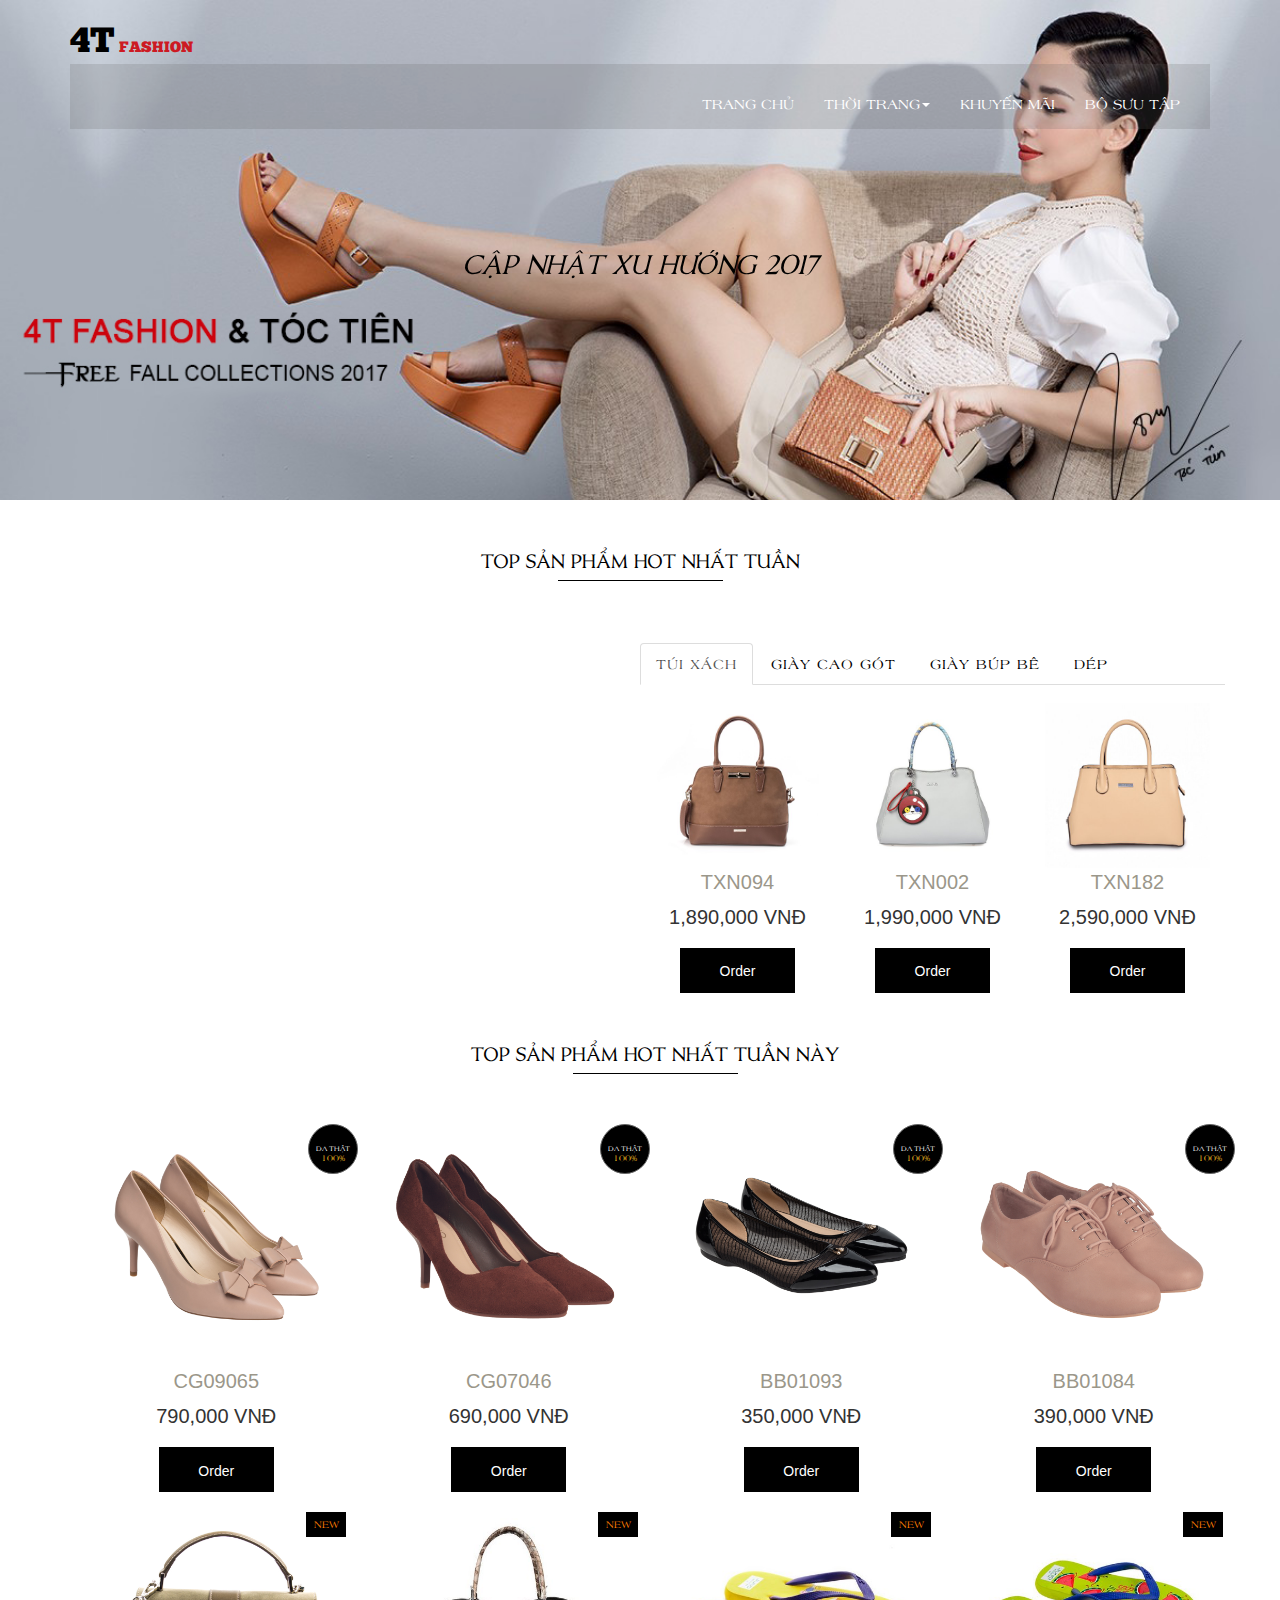
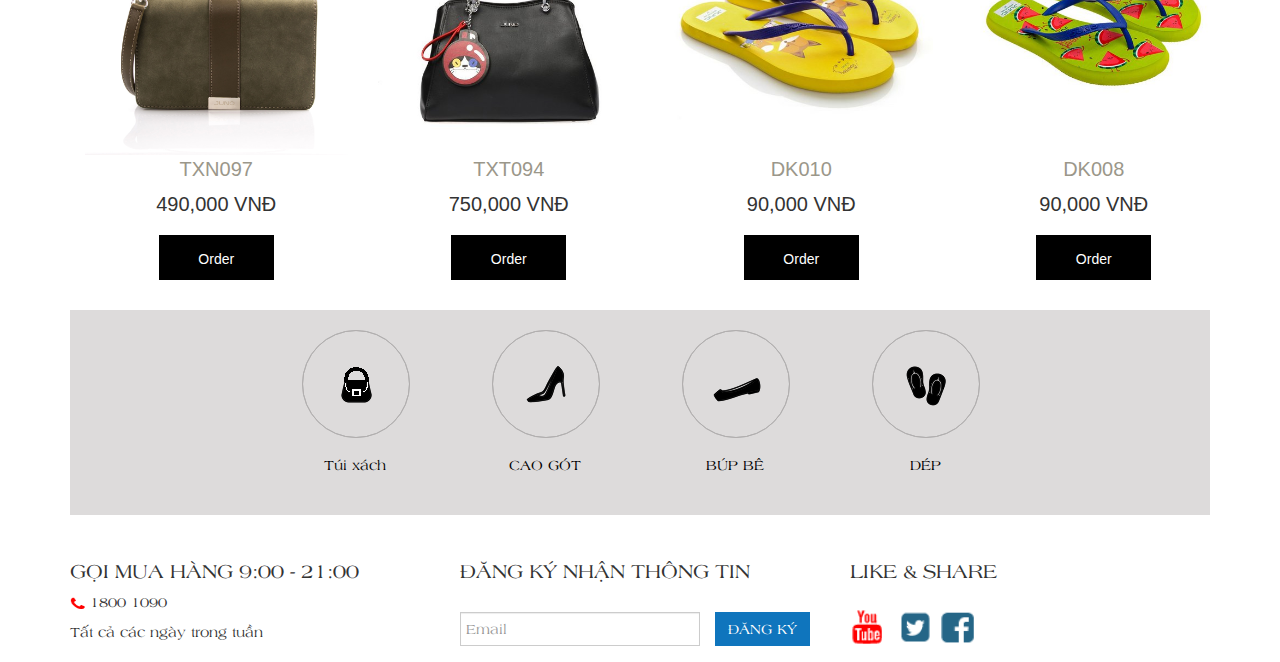
<file: index.html>
<!DOCTYPE html PUBLIC "-//W3C//DTD XHTML 1.0 Transitional//EN" "http://www.w3.org/TR/xhtml1/DTD/xhtml1-transitional.dtd">
<html xmlns="http://www.w3.org/1999/xhtml">
<head>
<meta http-equiv="Content-Type" content="text/html; charset=utf-8" />
<meta name="viewport" content="width=device-width, initial-scale=1"/>
<link rel="stylesheet" type="text/css" href="css/bootstrap.min.css"/>
<link rel="stylesheet" type="text/css" href="css/index_style.css"/>
  <link rel="stylesheet" href="css/demo.css">

<title>4T FASHION</title>
</head>
<body>
<div class="container-fluid bg_banner">
	<div class="container">
        <div class="row">
                    <div class="col-lg-12 col-md-12 col-sm-12 col-xs-12">
                        <h2><span>4T</span> FASHION</h2>
                    </div>
                    <!--<div class="col-lg-10 col-md-10 col-sm-6 col-xs-6">
                        <div class=" form-inline">
                        	<input type="text" placeholder="Search" class="form-control"/>
                        	<button class="btn btn-danger"><span class="glyphicon glyphicon-search"></span></button>
                         </div>
                    </div>-->
                    <div class="col-lg-12 col-md-12 col-sm-12 col-xs-12">
                        <div class="bg_nav">
                            <div class="navbar navbar-default ">
                                <div class="navbar-header">
                                    <button class="navbar-toggle collapsed" data-toggle="collapse" data-target="#menu"> 
                                        <span class="icon-bar"></span>
                                        <span class="icon-bar"></span>
                                        <span class="icon-bar"></span>
                                    </button>
                                </div>
                                <div class="collapse navbar-collapse" id="menu">
                                    <ul class="nav navbar-nav">
                                        <li><a href="index.html">TRANG CHỦ</a></li>
                                        <li class="dropdown"><a href="#" class="dropdown-toggle" data-toggle="dropdown">THỜI TRANG<span class="caret"></span></a>
                                            	<ul class="dropdown-menu">
                                        			<li><a href="#">Thời trang sao</a></li>
                                                    <li><a href="#">Làm đẹp</a></li>
													<li><a href="#">Mặc đẹp</a></li>
                                                </ul>
                                        </li>
                                        <li><a href="#">KHUYẾN MÃI</a></li>
                                        <li><a href="#">BỘ SƯU TẬP</a></li>
    
                                    </ul>
                                </div>
                           </div>
                       </div>
                     </div>
                   <div class="col-xs-12">
                        <div id="slider" class="carousel slide" data-ride="carousel">
                      <!-- Indicators -->
                            <ol class="carousel-indicators">
                                <!--<li data-target="#slider" data-slide-to="0" class="active"></li>
                                <li data-target="#slider" data-slide-to="1"></li>-->
    
                            </ol>             
                      <!-- Wrapper for slides -->
                             <div class="carousel-inner" >
                                <div class="item active">
                                    <h1><a href="#">Cập nhật xu hướng 2017</a></h1>
                                </div>
                                <div class="item">
                                    <h1><a href="#">Thông tin thời trang hot nhất tuần </a> </h1>
                                </div>
                            </div>       
                      <!-- Controls -->
                          <a class="left carousel-control" href="#slider" data-slide="prev">
                           <!-- <span class="glyphicon glyphicon-chevron-left" aria-hidden="true"></span>
                            <span class="sr-only">Previous</span>-->
                          </a>
                          <a class="right carousel-control" href="#slider" data-slide="next">
                            <!--<span class="glyphicon glyphicon-chevron-right" aria-hidden="true"></span>
                            <span class="sr-only">Next</span>-->
                          </a>          		
                  </div>  
              </div>          
        </div>
	</div>
</div>
    <div class="container line margin_top_50">
        <div class="row">
            <div class="col-xs-12">
                <h1>TOP SẢN PHẨM HOT NHẤT TUẦN</h1>
            </div>
            <div class="col-xs-2 col-xs-push-5">
                <h2></h2>
            </div>
        </div>
    </div>
    <div class="container bg_tuan margin_top_50">
        <div class="row">
            <div class="col-lg-6 col-md-6 col-sm-6 col-xs-12">
                <iframe src="https://player.vimeo.com/video/229963502" width= "100%" height="360" frameborder="0" webkitallowfullscreen mozallowfullscreen allowfullscreen></iframe>
            </div>
            <div class="col-lg-6 col-md-6 col-sm-6 col-xs-12 tab-padding">
                <ul class="nav nav-tabs">
                    <li class="active"><a href="#tx" data-toggle="tab">Túi xách</a></li>
                    <li><a href="#cg" data-toggle="tab">Giày cao gót</a></li>
                    <li><a href="#bb" data-toggle="tab">Giày búp bê</a></li>
                    <li><a href="#dep" data-toggle="tab">Dép</a></li>
                </ul>
                <div class="tab-content">
                    <div class="tab-pane active" id="tx">
                        <div class="col-md-4  col-sm-4 col-xs-4 tx1" style="text-align:center;">
                             <div class="sp">
                               <a href="Sanpham.html">
                                <img src="image/TX_1.jpg" class="img-responsive hinh_1"/>
                                <img src="image/TX_1_1.jpg" class="img-responsive hinh_2"/>      
								 </a>     
                             </div>
                            <p>TXN094</p>
                            <h2>1,890,000 VNĐ</h2>
							<button class="btn btn-warning">Order</button>
                        </div>
                        <div class="col-md-4  col-sm-4 col-xs-4 tx2">
                            <div class="sp">
                                <img src="image/TX_2.jpg" class="img-responsive hinh_1"/>
                                <img src="image/TX_2_2.jpg" class="img-responsive hinh_2"/>           
                             </div>
                            <p>TXN002</p>
                            <h2>1,990,000 VNĐ</h2>
                            <button class="btn btn-warning"> Order </button>
                        </div>
                       <div class="col-md-4  col-sm-4 col-xs-4 tx3">
                            <div class="sp">
                                <img src="image/TX_3.jpg" class="img-responsive hinh_1"/>
                                <img src="image/TX_3_3.jpg" class="img-responsive hinh_2"/>           
                             </div>
                            <p>TXN182</p>
                            <h2>2,590,000 VNĐ</h2>
                            <button class="btn btn-warning"> Order </button>
                        </div>
                   </div>
                    
                    <div class="tab-pane " id="cg">
                            <div class="col-md-4 col-sm-4 col-xs-4 cg1">
                                <div class="sp">
                                    <img src="image/CG_1.jpg" class="img-responsive hinh_1"/>
                                    <img src="image/CG_1_1.jpg" class="img-responsive hinh_2"/>           
                                 </div>
                                <p>CGN094</p>
                                <h2>790,000 VNĐ</h2>
                                <button class="btn btn-warning"> Order </button>
                            </div>
                            <div class="col-md-4 col-sm-4 col-xs-4 cg2">
                                <div class="sp">
                                    <img src="image/CG_2.jpg" class="img-responsive hinh_1"/>
                                    <img src="image/CG_2_2.jpg" class="img-responsive hinh_2"/>           
                                 </div>
                                <p>CGN002</p>
                                <h2>990,000 VNĐ</h2>
                                <button class="btn btn-warning"> Order </button>
                            </div>
                           <div class="col-md-4 col-sm-4 col-xs-4 cg3">
                                <div class="sp">
                                    <img src="image/CG_3.jpg" class="img-responsive hinh_1"/>
                                    <img src="image/CG_3_3.jpg" class="img-responsive hinh_2"/>           
                                 </div>
                                <p>CGN182</p>
                                <h2>390,000 VNĐ</h2>
                                <button class="btn btn-warning"> Order </button>
                            </div>
                   </div>
                   
                    <div class="tab-pane " id="bb">
                            <div class="col-md-4  col-sm-4 col-xs-4 bb1">
                                <div class="sp">
                                    <img src="image/BB_1.jpg" class="img-responsive hinh_1"/>
                                    <img src="image/BB_1_1.jpg" class="img-responsive hinh_2"/>           
                                 </div>
                                <p>BBN072</p>
                                <h2>290,000 VNĐ</h2>
                                <button class="btn btn-warning"> Order </button>
                            </div>
                            <div class="col-md-4  col-sm-4 col-xs-4 bb2">
                                <div class="sp">
                                    <img src="image/BB_2.jpg" class="img-responsive hinh_1"/>
                                    <img src="image/BB_2_2.jpg" class="img-responsive hinh_2"/>           
                                 </div>
                                <p>BBN102</p>
                                <h2>490,000 VNĐ</h2>
                                <button class="btn btn-warning"> Order </button>
                            </div>
                           <div class="col-md-4  col-sm-4 col-xs-4 bb3">
                                <div class="sp">
                                    <img src="image/BB_3.jpg" class="img-responsive hinh_1"/>
                                    <img src="image/BB_3_3.jpg" class="img-responsive hinh_2"/>           
                                 </div>
                                <p>BBN082</p>
                                <h2>590,000 VNĐ</h2>
                                <button class="btn btn-warning"> Order </button>
                            </div>
                   </div>
                   
                    <div class="tab-pane " id="dep">
                            <div class="col-md-4  col-sm-4 col-xs-4 d1">
                                <div class="sp">
                                    <img src="image/D_1.jpg" class="img-responsive hinh_1"/>
                                    <img src="image/D_1_1.jpg" class="img-responsive hinh_2"/>           
                                 </div>
                                <p>D091</p>
                                <h2>90,000 VNĐ</h2>
                                <button class="btn btn-warning"> Order </button>
                            </div>
                            <div class="col-md-4  col-sm-4 col-xs-4 d2">
                                <div class="sp">
                                    <img src="image/D_2.jpg" class="img-responsive hinh_1"/>
                                    <img src="image/D_2_2.jpg" class="img-responsive hinh_2"/>           
                                 </div>
                                <p>D009</p>
                                <h2>90,000 VNĐ</h2>
                                <button class="btn btn-warning"> Order </button>
                            </div>
                           <div class="col-md-4  col-sm-4 col-xs-4 d3">
                                <div class="sp">
                                    <img src="image/D_3.jpg" class="img-responsive hinh_1"/>
                                    <img src="image/D_3_3.jpg" class="img-responsive hinh_2"/>           
                                 </div>
                                <p>D182</p>
                                <h2>90,000 VNĐ</h2>
                                <button class="btn btn-warning"> Order </button>
                            </div>
                   </div>
            </div>
            
        </div>
</div>
<div class="container line margin_top_50">
	<div class="row">
    	<div class="col-xs-12">
        	<h1>TOP SẢN PHẨM HOT NHẤT TUẦN NÀY</h1>
        </div>
        <div class="col-xs-2 col-xs-push-5">
        	<h2></h2>
        </div>
    </div>
</div>
<div class="container bg_tuannay margin_top_50">
	<div class="row">
    	<div class="col-md-3 col-sm-6 col-xs-6 " style="text-align:center">
         	<div class="new">
            	<h3>DA THẬT</h3>
                <h4>100%</h4>
            </div>
            <div class="sp">
             <img src="image/NEW_1.jpg" class="img-responsive hinh_1"/>
             <img src="image/NEW_1_1.jpg" class="img-responsive hinh_2"  />
            </div>
             <p>CG09065</p>
             <h2>790,000 VNĐ</h2>
             <button class="btn btn-warning"> Order </button>
        </div>
        <div class="col-md-3 col-sm-6 col-xs-6">
        	<div class="new">
            	<h3>DA THẬT</h3>
                <h4>100%</h4>
            </div>
            <div class="sp">
            	<img src="image/NEW_2.jpg" class="img-responsive hinh_1"/>
				<img src="image/NEW_2_2.jpg" class="img-responsive hinh_2"/>           
			 </div>
             <p>CG07046</p>
             <h2>690,000 VNĐ</h2>
             <button class="btn btn-warning"> Order </button>
        </div>
        <div class="col-md-3 col-sm-6 col-xs-6">
			<div class="new">
            	<h3>DA THẬT</h3>
                <h4>100%</h4>
            </div>
            <div class="sp">
            	<img src="image/NEW_3.jpg" class="img-responsive hinh_1"/>
				<img src="image/NEW_3_3.jpg" class="img-responsive hinh_2"/>           
			 </div>
             <p>BB01093</p>
             <h2>350,000 VNĐ</h2>
             <button class="btn btn-warning"> Order </button>
        </div>
        <div class="col-md-3 col-sm-6 col-xs-6">
       		<div class="new">
            	<h3>DA THẬT</h3>
                <h4>100%</h4>
            </div>
           <div class="sp">
            	<img src="image/NEW_4.jpg" class="img-responsive hinh_1"/>
				<img src="image/NEW_4_4.jpg" class="img-responsive hinh_2"/>           
			 </div>
             <p>BB01084</p>
             <h2>390,000 VNĐ</h2>
             <button class="btn btn-warning"> Order </button>
        </div>
        <div class="col-md-3 col-sm-6 col-xs-6">
        	<div class="new_1">
            	<h3>NEW</h3>
            </div>
            <div class="sp">
            	<img src="image/NEW_5.jpg" class="img-responsive hinh_1"/>
				<img src="image/NEW_5_5.jpg" class="img-responsive hinh_2"/>           
			 </div>
             <p>TXN097</p>
             <h2>490,000 VNĐ</h2>
             <button class="btn btn-warning"> Order </button>
        </div>
          <div class="col-md-3 col-sm-6 col-xs-6">
        	<div class="new_1">
            	<h3>NEW</h3>
            </div>
            <div class="sp">
            	<img src="image/NEW_6.jpg" class="img-responsive hinh_1"/>
				<img src="image/NEW_6_6.jpg" class="img-responsive hinh_2"/>           
			 </div>
             <p>TXT094</p>
             <h2>750,000 VNĐ</h2>
             <button class="btn btn-warning"> Order </button>
        </div>
          <div class="col-md-3 col-sm-6 col-xs-6">
        	<div class="new_1">
            	<h3>NEW</h3>
            </div>
            <div class="sp">
            	<img src="image/NEW_7.jpg" class="img-responsive hinh_1"/>
				<img src="image/NEW_7_7.jpg" class="img-responsive hinh_2"/>           
			 </div>
             <p>DK010</p>
             <h2>90,000 VNĐ</h2>
             <button class="btn btn-warning"> Order </button>
        </div>
          <div class="col-md-3 col-sm-6 col-xs-6">
        	<div class="new_1">
            	<h3>NEW</h3>
            </div>
            <div class="sp">
            	<img src="image/NEW_8.jpg" class="img-responsive hinh_1"/>
				<img src="image/NEW_8_8.jpg" class="img-responsive hinh_2"/>           
			</div>
             <p>DK008</p>
             <h2>90,000 VNĐ</h2>
             <button class="btn btn-warning"> Order </button>
        </div>
    </div>
</div>
<div class="container-fluid bg_item margin_top_50">
	<div class="row">
  		<div class="col-md-2 col-sm-3 col-xs-6 col-lg-offset-2 col-md-offset-2 col-sm-offset-0 col-xs-offset-0 tt " >
   			<div class="section__content clearfix">
            	<div class="card effect__hover">
					<div class="card__front">
				 		<span class="card__text">
							<div class="aaa" style="text-align: center" >        	 
								<img src="image/icon_1.png" />	
							</div> 
				 		</span>
					</div>
					<div class="card__back">
						<span class="card__text">
							<div class="aaa" >        	 
								<img src="image/icon_1.png" />	
							</div> 
						</span>
					</div>
				</div>
			</div>
            <a href="#"><p>Túi xách</p></a>
		</div>
        <div class="col-lg-2 col-md-2 col-sm-3 col-xs-6 tt" >
        <!--	<div class="aaa" >        	 
                    <img src="image/icon_2.png" />	
                    <p>CAO GÓT</p>                          
            </div> -->
            <div class="section__content clearfix">
            	<div class="card effect__hover">
					<div class="card__front">
				 		<span class="card__text">
							<div class="aaa" style="text-align: center" >        	 
								<img src="image/icon_2.png"  />	
							</div> 
				 		</span>
					</div>
					<div class="card__back">
						<span class="card__text">
							<div class="aaa" >        	 
								<img src="image/icon_2.png"  />	
							</div> 
						</span>
					</div>
				</div>
			</div>
            <a href="#"><p>CAO GÓT</p></a>
        </div>   
         <div class="col-lg-2 col-md-2 col-sm-3 col-xs-6 tt" >
        	<div class="section__content clearfix">
            	<div class="card effect__hover">
					<div class="card__front">
				 		<span class="card__text">
							<div class="aaa" style="text-align: center" >        	 
								<img src="image/icon_3.png" />	
							</div> 
				 		</span>
					</div>
					<div class="card__back">
						<span class="card__text">
							<div class="aaa" >        	 
								<img src="image/icon_3.png" />	
							</div> 
						</span>
					</div>
				</div>
			</div>
            <a href="#"><p>BÚP BÊ</p></a>
        </div>    
         <div class="col-lg-2 col-md-2 col-sm-3 col-xs-6 tt" >
        	<div class="section__content clearfix">
            	<div class="card effect__hover">
					<div class="card__front">
				 		<span class="card__text">
							<div class="aaa" style="text-align: center" >        	 
								<img src="image/icon_4.png" />	
							</div> 
				 		</span>
					</div>
					<div class="card__back">
						<span class="card__text">
							<div class="aaa" >        	 
								<img src="image/icon_4.png" />	
							</div> 
						</span>
					</div>
				</div>
			</div>
            <a href="#"><p>DÉP</p></a>
        </div>  
	</div>     
    </div>
</div>
<div class="container-fluid footer margin_top_50">
	<div class="container">
		<div class="row">
			<div class="col-lg-4 col-md-4 col-sm-12 col-xs-12 footer_1">
				<h2>GỌI MUA HÀNG 9:00 - 21:00 </h2>
				<img src="image/image_1.png" /><span>1800 1090</span>
				<p>Tất cả các ngày trong tuần</p>
			</div>
			<div class="col-lg-4 col-md-4 col-sm-12 col-xs-12 footer_1">
				<h2>ĐĂNG KÝ NHẬN THÔNG TIN</h2>
				<div class=" form-inline">
					<div class=" col-xs-8 dk">
						<input type="text" placeholder="Email" class="form-control"/>
					</div>
					<div class="col-xs-4">
						<button class="btn btn-warning">ĐĂNG KÝ<!--<span class="glyphicon glyphicon-search"></span>--></button>
					 </div>
				</div>
			</div>
			<div class="col-lg-4 col-md-4 col-sm-12 col-xs-12 footer_2">
				<h2>LIKE & SHARE </h2>
				<a href="#"><img src="image/image_2.png"  /></a>
				<a href="#"><img src="image/image_3.png"  /></a>
				<a href="#"><img src="image/image_4.png"  /></a>
			</div>
		</div>    
	</div>
</div>

<script type="text/javascript" src="js/jquery-3.2.1.min.js"></script>
<script type="text/javascript" src="js/bootstrap.min.js"></script>
</body>
</html>
</file>
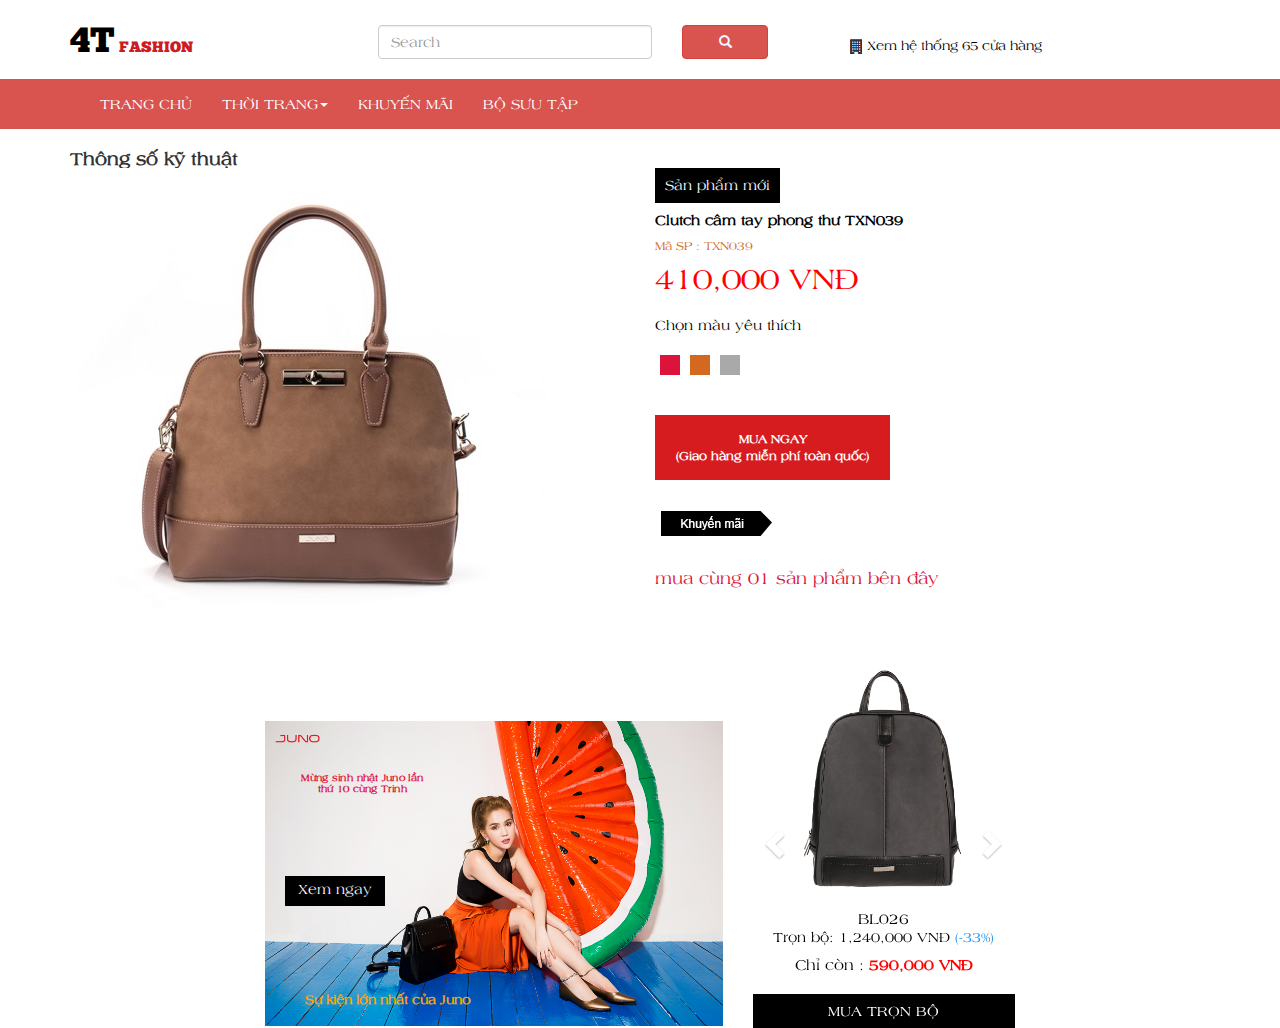
<file: Sanpham.html>
<!doctype html>
<html>
<head>
<meta charset="utf-8">
<title>Sản phẩm</title>
<meta name="viewport" content="width=device-width, initial-scale=1"/>
<link rel="stylesheet" type="text/css" href="css/bootstrap.min.css"/>
<link rel="stylesheet" type="text/css" href="css/sanpham_style.css"/>
</head>
<body>
<div class="container-fluid  header">
	<div class="container">
			<div class="row">
				<div class="col-lg-3 col-md-3 col-sm-6 col-xs-12" >
					<h2><span>4T</span> FASHION</h2>
				</div>
				<div class="col-lg-5 col-md-5 col-sm-6 col-xs-12 input_type" >
					 <div class=" form-inline">
                       		<div class="col-lg-8 col-md-8 col-xs-8 input_type  " >
                        		<input type="text" placeholder="Search" class="form-control"/>
						 	</div>
                       		<div class="col-lg-4 col-md-4 col-xs-4" >	
                        		<button class="btn btn-danger"><span class="glyphicon glyphicon-search"></span></button>
						 	</div>	
                     </div>
				</div>
				<div class="col-lg-4 col-md-4 col-sm-6 col-xs-12 nd_header  ">
					 <img src="image/icon_header.png"/>
					 <span>Xem hệ thống 65 cửa hàng</span>
				</div>
			</div>
	</div>
</div>
<div class="container-fluid bg_nav" style="margin-top:15px">
	<div class="container">
		<div class="row">
			<div class="col-xs-12">
				<div class="navbar navbar-inverse  ">
					<div class="navbar-header">
						<div class="navbar-header">
							<button class="navbar-toggle collapsed" data-toggle="collapse" data-target="#menu"> 
								<span class="icon-bar"></span>
								<span class="icon-bar"></span>
								<span class="icon-bar"></span>
							</button>
						</div>
						<div class="collapse navbar-collapse " id="menu">
							<ul class="nav navbar-nav">
								<li><a href="index.html">TRANG CHỦ</a></li>
								<li class="dropdown"><a href="#" class="dropdown-toggle" data-toggle="dropdown">THỜI TRANG<span class="caret"></span></a>
									<ul class="dropdown-menu">
										<li><a href="#">Thời trang sao</a></li>
										<li><a href="#">Làm đẹp</a></li>
										<li><a href="#">Mặc đẹp</a></li>
									</ul>
								</li>
								<li><a href="#">KHUYẾN MÃI</a></li>
								<li><a href="#">BỘ SƯU TẬP</a></li>    
							</ul>
						</div>
					</div>
				</div>
			</div>
		</div>
	</div>
</div>
<div class="container">
	<div class=" row">
		<div class="col-lg-6 col-md-6 col-sm-6 col-xs-12 ">
			<h3 style="font-size: 18px;font-weight: bold">Thông số kỹ thuật</h3>
		</div>
	</div>
</div>
<div class="container">
	<div class="row">
		<div class="col-lg-6 col-md-6 col-sm-6 col-xs-6 hinh_1 " >
			<img src="image/TX_1.jpg" class="img-responsive">
		</div>
		<div class="col-lg-6 col-md-6 col-sm-6 col-xs-6 pane_2" >
			<div class="sp_moi" >
				<h3>Sản phẩm mới</h3>
			</div>
			<h4>Clutch câm tay phong thư TXN039</h4>
			<h5>Mã SP : TXN039</h5>
			<h2>410,000 VNĐ</h2>
			<p>Chọn màu yêu thích</p>
			<a href="#">
				<div class="mau_1"></div>
			</a>
			<a href="#">
				<div class="mau_2"></div>
			</a>
			<a href="#">
				<div class="mau_3"></div>
			</a> <br>
			<div class="mua_ngay" style="margin-top:50px">
            	 <p>
                	<a href="#">MUA NGAY <br>
                   (Giao hàng miễn phí toàn quốc)</a>
                </p>
            </div>
			<h1>
				<img src="image/icon_km.png" class="img-responsive"> 
				<p>mua cùng 01 sản phẩm bên đây</p>	
			</h1>                 
		</div>
	</div>
</div>
<div class="container-fluid action">
	<div class="container nd_content">
		<div class="row">
			<div class="col-lg-5 col-md-5 col-sm-6 col-xs-6 col-md-offset-2 tt">
				<div class="action_fly">
					<img src="image/action.jpg" class="img-responsive">
					<h2> Mừng sinh nhật Juno lần <br>thứ 10 cùng Trinh </h2>
					<h3>Sự kiện lớn nhất của Juno</h3>
					<div class="km">
						<p>Xem ngay</p>
					</div>
				</div>
			</div>
			<div class="col-lg-3 col-md-3 col-sm-6 col-xs-6 ">
		        <div id="carousel-example-generic" class="carousel slide" data-ride="carousel">
					<!--<ol class="carousel-indicators">
						<li data-target="#carousel-example-generic" data-slide-to="0" class="active"></li>
						<li data-target="#carousel-example-generic" data-slide-to="1"></li>
						<li data-target="#carousel-example-generic" data-slide-to="2"></li>
  					</ol>-->

					<!-- Wrapper for slides -->
					<div class="carousel-inner" role="listbox">
						<div class="item active">
							<img src="image/km_1.jpg" class="img-responsive">
							<h2>BL026</h2>
							<p>Trọn bộ: 1,240,000 VNĐ <span>(-33%)</span></p>
							<h3>Chỉ còn : <span>590,000 VNĐ</span></h3>
							<button class="btn btn-warning" style="margin-top:20px"> <a href="#">MUA TRỌN BỘ</a></button>
						</div>
						<div class="item">
							<img src="image/km_2.jpg" class="img-responsive"> 
							<h2>BL033</h2>
							<p>Trọn bộ: 1,180,000 VNĐ <span>(-33%)</span></p>
							<h3>Chỉ còn : <span>800,000 VNĐ</span></h3>
							<button class="btn btn-warning" style="margin-top:20px">  <a href="#">MUA TRỌN BỘ</a></button>
						</div>
						<!-- Controls -->
							<a class="left carousel-control" href="#carousel-example-generic" role="button" data-slide="prev">
								<span class="glyphicon glyphicon-chevron-left" aria-hidden="true"></span>
								<span class="sr-only">Previous</span>
							</a>
							<a class="right carousel-control" href="#carousel-example-generic" role="button" data-slide="next">
								<span class="glyphicon glyphicon-chevron-right" aria-hidden="true"></span>
								<span class="sr-only">Next</span>
							</a>
					</div>
		       </div>
		     </div>
	    </div>
     </div>
</div>
<script type="text/javascript" src="js/jquery-3.2.1.min.js"></script>
<script type="text/javascript" src="js/bootstrap.min.js"></script>
</body>
</html>
</file>
<file: css/index_style.css>
@charset "utf-8";
/* CSS Document */
h2
{
	padding:0;
	margin:0;
}
@font-face
{
	font-family:chunkfive;
	src:url(../fonts/Chunkfive.otf);
}
@font-face
{
	font-family:cooper;
	src:url(../fonts/UTM%20Essendine%20CapsBold.ttf);
}
@font-face
{
	font-family:america;
	src:url(../fonts/UTM%20Americana.ttf);
}
body
{
	font-family:america;
}
.margin_top_50
{
	margin-top:30px;
}

.bg_banner
{
	background-image:url(../image/banner_1.jpg);
	/*background-attachment:fixed;*/
	min-height:500px;
	background-size:cover ;
}
.bg_banner h2
{
	font-family:chunkfive;
	font-size:15px;
	color:#cd1a23;
	margin-top:25px;
}
.bg_banner h2 span
{
	font-family:chunkfive;
	font-size:35px;
	color:#000;
}
.navbar-nav
{
	margin-top:15px;
}
.navbar-default
{
	background-color:transparent;
	border:transparent;
}
.navbar-collapse
{
	border-top:0;
}
.navbar-toggle
{
	border:transparent;
	text-align:center;
}
.carousel slide
{
	text-align:center;
	margin-top:550px;
	position:absolute;
	top:450px;
	
}
.item h1
{
	font-family:cooper;
	font-weight:bold;
	text-transform:uppercase;
	font-size:25px;
	text-align:center;
	font-style:italic;
	margin-top:100px;
	
}
.item  h1 a
{
	color:#000;
	text-decoration:none;
}
.item h1 a:hover
{
	color:#F00 !important;
}
.navbar-default ul 
{
	float:right;
}
.carousel-control
{
	background:none !important;
}

.navbar-default ul li a
{
	color:#FFF !important;
	font-weight:550;
	font-family:america;
}
.navbar-default ul li a:hover
{
	color:#cd2c34 !important;
	font-weight:bold;
	text-decoration:blink;
	/*border-bottom:1px solid #000;*/
}
.form-control
{
	background:transparent;
}
.form-inline button
{
	margin-right:50px;
}

.line h1
{
	font-size:18px;
	color:#000;
	font-family:cooper;
	text-align:center;
}
.line h2
{
	border-bottom:1px solid #000;
}
.tab-padding
{
	padding-left: 0 !important;
	padding-right: 0 !important;
	margin-top: 17px;
}
.tab-pane p,.bg_tuannay p
{
	font-family:Arial, Helvetica, sans-serif;
	color:#9b978a;
	font-size:20px;
}
.tab-pane h2,.bg_tuannay h2
{
	font-family:Arial, Helvetica, sans-serif;
	font-size:20px;
}

.tab-pane
{
	margin-top:18px;
	text-align:center;
}
.tab-pane button,.bg_tuannay button
{
	width:115px;
	height:45px;
	background-color:black;
	color:#FFF;
	font-family:Arial, Helvetica, sans-serif;
	line-height:20px;
	margin-top:20px;
	border-radius:0;
	border-color: transparent;
	/*transform:translateX(20px);*/
}

.nav-tabs li a
{
	letter-spacing:1px;
	text-transform:uppercase;
}
.nav-tabs li a:hover
{
	color:#FFF;
	background-color:#d9534f;
}
.nav-tabs li 
{
	max-width:100%;
}


.tab-pane button:hover,.bg_tuannay button:hover
{
	background-color:#e31324;
	color:#FFF;
	font-weight:bold;
	font-family:america;
	border-color: transparent;
	transition: all 0.5s ease-out;
}
.nav-tabs li a
{
	color:#000;
}
.nav-tabs li a:active
{
	background-color:#000;
}
.bg_tuannay 
{
	background:transparent !important;
}

.new
{
	width:50px;
	height:50px;
	border-radius:50%;
	background-color:#000;
	border:1px solid #666;
	margin-right:5px;
	text-align:right;
	position:absolute;
	top:20px;
	right:10px!important;
	animation:new 5s linear infinite;
}
@keyframes new
{
	0%
	{
		opacity:1;
	}
	10%
	{
		transform:rotate(180deg) scale(0.5);

	}
	20%,100%
	{
		transform:rotate(360deg) scale(1.2);
	}
}
.new h3
{
	font-size:7px;
	color:#FFF;
	text-align:center;
}
.new h4
{
	font-size:9px;
	color:#e9b721;
	text-align:center;
	position:absolute;
	bottom:0;
	left:12px;
}
.bg_tuannay
{

	text-align:center;
}
.bg_tuannay button
{
	line-height:35px;	
}
/*.bg_tuannay a:hover  ---------------------------------------I CAN'T DO IT
{
	background-image:url(../image/BB_2.jpg);
}*/
.new_1 h3
{
	color:#ff7e00;
	font-size:10px;
	line-height:25px;
	position:absolute;
	top:-21px;
	left:7px;
}
.new_1 
{
	width:40px;
	height:25px;
	border:1px solid #000;
	background-color:#000;
	position:absolute;
	top:20px;
	right:17px;
	animation:new_1 5s linear infinite,txt 2s linear infinite;
}
@keyframes new_1
{
	0%
	{
		opacity:0;
	}
	20%,100%
	{
		opacity:1;
	}
}
@keyframes txt
{
	0%
	{
		transform:scale(0.7);
	}
	50%
	{
		transform:scale(1.1);
	}
	100%
	{
		transform:scale(0.7);
	}
	
}
.bg_item
{
	height:auto;
	background-color:#dddbdb;
	text-align:center;
	line-height:100px;
}
.bg_item img
{
	/*border:1px solid #000;
	border-radius:50%;
	padding:30px;
	position:absolute;
	top:70px;*/
}
.tt
{
	position: relative;
}
section__content clearfix .aaa
{
	margin-top:30px;
	margin-bottom:30px;
	padding-left: 40px;
}
.tt img
{
	border-radius:50%;
	border:1px solid #B1AFAF;	
	padding: 70%;
}
.card__back,.card__front
{
	margin-top: 20px;
	margin-left: 30px;
}
/*.ttt .aaa img:hover
{

	border:1px solid #333;	
}*/
 .tt p
{
	margin-top: 65px!important;
	margin-bottom: 0;
}
.tt a
{
	text-decoration: none;
	color: black;
}
.tt a:hover
{
	color: crimson;
}
/*.bg_item p
{
	margin-top:165px;
	margin-right:-115px;
}
.bg_item a
{
	text-decoration:none;
	color:#000;
}
*/
.bg_nav
{
	height:auto;
	background-color:rgba(102,102,102,0.2);
}
.old_fashion ul
{
	padding:0;
	margin:0;
}
.old_fashion ul li
{
	list-style:none;
}
.old_fashion ul li a
{
	text-decoration:none;
}
.old_fashion ul li a:hover
{
	text-decoration:none !important;
}
.dropdown ul li a
{
	background:transparent !important;
	color:#000 !important;
}

.dropdown-toggle
{
	background-color:transparent !important;
}
.dropdown-menu
{
	background-color:transparent !important;
}
.sp
{
	position:relative;
}
.sp:hover .hinh_2
{
	opacity:1;
	transition:all 0.6s ease-in-out ;
}

.hinh_2
{
	position:absolute;
	top:0;
	left:5px;
	opacity:0;
	z-index:1;
}
.new,.new_1
{
	z-index:2;
}


@media screen and (max-width:992px)
{
	.form-inline .form-control
	{
		width:100% !important;
	}
	.tab-pane
	{
		float:left;
	}
	.bg_tuannay h2
	{
		font-size:12px !important;
		color:#903;
		font-weight:bold;
	}
	.tx1 h2,.tx2 h2,.tx3 h2,.cg1 h2,.cg2 h2,.cg3 h2,.bb1 h2,.bb2 h2,.bb3 h2,.d1 h2,.d2 h2,.d3 h2
	{
		font-size:13px !important;
		color:#903;
		font-weight:bold;
	}
	.sp
	{
		margin-top:30px;
	}
	.tab-pane button
	{
		width:100%  ;
	}
	
/*	.new
	{
		right: 5px!important;
		top: 60px !important;
	}*/
}
@media screen and (max-width:767px)
{
	.card__back,.card__front
	{
		margin-left: 120px;
	}
	.tt p
	{
		margin-top: 0 !important;
	}
	.tab-pane button
	{
		/*transform:translateX(175px);*/
		padding: 0 15px;
	}
	.tab-pane img
	{
		margin:0 auto;
		max-width:100%;
	}
	.tab-pane
	{
		margin-top:10px;
	}
	.nav-tabs
	{
		margin-top:15px;
	}
	/*.new
	{
		right: 100px !important;
		top: 60px !important;
	}*/
	.aaa img
	{
		padding:20px;	
	}
	.bg_tuannay h2
	{
		font-size:12px !important;
		color:#903;
		font-weight:bold;
	}
	.tab-pane button
	{
		width:100%  ;
	}
	.form-inline .form-control
	{
		width:100% !important;
	}
	 p
	{
		margin: 0!important;
		padding: 0!important;
	}
}
@media screen and (max-width:740px)
{
	.card__back,.card__front
	{
		margin-left: 110px;
	}
	
}
@media screen and (max-width:700px)
{
	.card__back,.card__front
	{
		margin-left: 100px;
	}
	.tt p
	{
		margin-top: 25px !important;
	}
}


@media screen and (min-width:690px)
{
	.nav-tabs
	{
		margin-top:15px;
	}
	.new
	{
		position: relative;
		position: absolute;
		right: 0 !important;
	}
	
}

@media screen and (max-width:650px)
{
	.card__back,.card__front
	{
		margin-left: 90px;
	}
	.tt p
	{
		margin-top: 25px !important;
	}
}

@media screen and (max-width:610px)
{
	
	.card__back,.card__front
	{
		margin-left: 80px;
	}
	.tt p
	{
		margin-top: 25px !important;
	}
}
@media screen and (max-width:570px)
{
	
	.card__back,.card__front
	{
		margin-left: 70px;
	}
	.tt p
	{
		margin-top: 35px !important;
	}
}
@media screen and (max-width:550px)
{
	
	.card__back,.card__front
	{
		margin-left: 60px;
	}
	.tt p
	{
		margin-top: 35px !important;
	}
}



@media screen and (max-width:500px)
{
	
	.card__back,.card__front
	{
		margin-left: 85px;
	}
	.tt p
	{
		margin-top: 35px !important;
	}
}
@media screen and (max-width:497px)
{
	
	.tt img
	{
		margin-left: -25px;
	}
}

@media screen and (max-width:495px)
{
	
	.tt img
	{
		margin-left: -25px;
	}
}


@media screen and (max-width:480px)
{
	
	.tt img
	{
		margin-left: -55px;
	}
	.tt p
	{
		margin-top: 35px !important;
	}
}

@media screen and (max-width:450px)
{
	
	.tt img
	{
		margin-left: -55px;
	}
	.tt p
	{
		margin-top: 35px !important;
	}
}

@media screen and (max-width:475px)
{
	
	.tt img
	{
		margin-left: -45px;
	}
	.tt p
	{
		margin-top: 45px !important;
	}
}
@media screen and (max-width:400px)
{
	
	.tt img
	{
		margin-left: -55px !important;
	}
	.tt p
	{
		margin-top: 55px !important;
	}
}
@media screen and (max-width:320px)
{
	
	.tt img
	{
		margin-left: -100px !important;
	}
	.tt p
	{
		margin-top: 55px !important;
	}
}
@media screen and (max-width:310px)
{
	
	.tt img
	{
		margin-left: -85px !important;
	}
	.tt p
	{
		margin-top: 55px !important;
	}
}
@media screen and (min-width:560px)
{
	
	.new
	{
		position: relative;
		position: absolute;
		right: 0 !important;
	}
}
@media screen and (min-width:520px)
{
	
	.new
	{
		position: relative;
		position: absolute;
		right: 0 !important;
	}
}
.tt img:hover
{
	background-color: cornflowerblue;
}
@media screen and (max-width:465px)
{
	
	.new
	{
		position: relative;
		position: absolute;
		right: 0 !important;
		top: 20px !important;
	}
}
@media screen and (min-width:455px)
{
	
	.new
	{
		position: relative;
		position: absolute;
		right: 0 !important;
		top: 20px !important;
	}

}
.footer h2
{
	font-size:20px !important;
	padding-top:15px;
}
.footer button,.form-control
{
	border-radius:0;
}
.dk,.dk .form-control
{
	padding-left: 0;
	padding-right: 0;
}
.form-inline button 
{
	margin-right:0;
	margin-top: 10px;
	background-color: #0f75bd;
	border-color: transparent;
}
.form-inline button:hover
{
	background-color: #ff5c00;
	border-color: transparent;
}
.form-inline button:focus
{
	background-color: #ff5c00;
	border-color: transparent;
}
.form-inline
{
	margin-top:20px;

}
.form-control
{
	margin-top: 10px;
	padding: 5px 5px;
}
.footer
{
	height:auto;
}
.footer_1 img
{
	width:20px;
	height:20px;
}
.footer_1,.footer_2
{
	line-height: 40px;
}
.footer_1 p
{
	margin-top: -10px;
}
.footer_2 img
{
	width:40px;
	height:40px;
	margin-top: 25px;
}
#tx button:focus,#cg button:focus,#bb button:focus,#dep button:focus,.bg_tuannay button:focus
{
	background-color: #e31324;
}
.dk .form-control
{
	width: 100%;
	padding: 5px;
}
</file>
<file: css/demo.css>
/* =============================================================================
  DEMO
============================================================================= */
/**
 * Sections
 *
 * Some sections to define card content areas.
 */
.section {
  margin-bottom: 40px;
}


/**
 * The cards
 *
 * Each card plays home to a front and back. I've set them up as squares here
 * by using the padding technique, but you may set them up in any dimensions
 * you like based on your site design.
 */
.card {
  position: relative;
  float: left;
  padding-bottom: 25%;
  width: 25%;
  text-align: center;
}

.card:nth-child(1) {
  margin-left: -3px;
  margin-right: 1px;
}

.card:nth-child(2),
.card:nth-child(3) {
  margin-right: 1px;
}

/* card fronts and backs */
.card__front,
.card__back {
  position: absolute;
  top: 0;
  left: 0;
  width: 100%;
  height: 100%;
}

.card__front,
.card__back {
  -webkit-backface-visibility: hidden;
          backface-visibility: hidden;
  -webkit-transition: -webkit-transform 0.8s;
          transition: transform 0.8s;
}

.card__front {
 /* background-color: #ff5078;*/
}

.card__back {
  /*background-color: #1e1e1e;*/
  -webkit-transform: rotateY(-360deg);
          transform: rotateY(-360deg);
}

/* card text */

/* hover effect */
.card.effect__hover:hover .card__front {
  -webkit-transform: rotateY(-360deg);
          transform: rotateY(-360deg);
}

.card.effect__hover:hover .card__back {
  -webkit-transform: rotateY(0);
          transform: rotateY(0);
}

/* click effect */
.card.effect__click.flipped .card__front {
  -webkit-transform: rotateY(-360deg);
          transform: rotateY(-360deg);
}

.card.effect__click.flipped .card__back {
  -webkit-transform: rotateY(0);
          transform: rotateY(0);
}

/* random effect */
.card.effect__random.flipped .card__front {
  -webkit-transform: rotateY(-360deg);
          transform: rotateY(-360deg);
}

.card.effect__random.flipped .card__back {
  -webkit-transform: rotateY(0);
          transform: rotateY(0);
}
</file>
<file: css/sanpham_style.css>
@charset "utf-8";
/* CSS Document */

h2
{
	padding:0;
	margin:0;
}
@font-face
{
	font-family:chunkfive;
	src:url(../fonts/Chunkfive.otf);
}
@font-face
{
	font-family:cooper;
	src:url(../fonts/UTM%20Essendine%20CapsBold.ttf);
}
@font-face
{
	font-family:america;
	src:url(../fonts/UTM%20Americana.ttf);
}
body,h3
{
	font-family:america;
}
.header span
{
	font-size:13px;
	color:#000;
}
.header h2
{
	font-family:chunkfive;
	font-size:15px;
	color:#cd1a23;
	margin-top:25px;
}
.header h2 span
{
	font-family:chunkfive;
	font-size:35px;
	color:#000;
}

.margin_top_50
{
	margin-top:30px;
}
.bg_nav
{
	background-color:#d9534f;
	height:50px;
}
.form-inline
{
	margin-top:25px;
}

.nd_header
{
	margin-top: 35px;
}
.nd_content
{
	text-align: center;
}
.navbar-inverse
{
	background-color:transparent !important;
	border:0;
}
.navbar-collapse ul li a
{
    color: #FFFFFF !important;
}

.dropdown-menu li a
{
	color:#FFFFFF!important;
}

.dropdown-menu
{
    background-color: #d9534f;
    padding: 0;
    margin: 0;
    border: 0;
}

.dropdown-menu li a:hover
{
    background: #9C595A !important;
}
.dropdown-menu li:hover 
{
    background-color: transparent !important;
}
/*.dropdown a:active
{
    background: #19108C !important;
}*/
.dropdown a:focus
{
    background-color: transparent !important;
}
.navbar-collapse ul li a:hover
{
    background-color: #9C595A !important;
}
a.dropdown-toggle
{
	background-color: transparent!important;
}
.tab_2
{
	margin-top: 50px;
	line-height: 2.8;
}
body
{
	z-index: 1;
}
.nav-tabs li a
{
	z-index: 2;
	border: none !important;
	border-bottom: 2px solid #d61c1f !important;
}
.nav-tabs li a:hover{
	background-color: #D7D5D5 !important;
	border-radius: 0;
}
.navbar-header
{
	background-color: #d9534f !important;
}
.navbar-collapse
{
		border-color:#d9534f !important ;

}
.navbar-toggle:focus
{
	border-color:none !important ;
	background-color: none !important;
}
.nd_header img:hover
{
	transform: scale(1.1);
}

.inform_left_1 .item_2
{
	border-bottom:1px solid #e3e3e3;
}

.form-control
	{
		width: 100% !important;
	
	}
.form-inline button
{
	width: 70% !important;		
}

.btn-danger span
{
	color: aliceblue;
}
.noi_dung .inform
	{
		padding-left: 100px;
	}
.sp_moi
{
	width: 125px;
	height: 35px;
	line-height: 20px;
	background-color: black;
	
	
}
.sp_moi h3
{
	font-size: 14px;
	padding: 10px 10px;
	color: aliceblue;
	animation:new_1 3s linear infinite
}
@keyframes new_1
{
	0%
	{
		opacity:0;
	}
	20%,100%
	{
		opacity:1;
	}
}
.pane_2 h4
{
	font-size: 14px;
	color: black;
	font-weight:bold;
}
.pane_2 h5
{
	font-size: 12px;
	color: chocolate;
}
.pane_2 h2
{
	color: red;
}
.pane_2 p
{
	color: black;
	margin-top: 20px;
}
.mau_1
{
	width: 20px; height: 20px;
	background-color: crimson;
	padding: 10px 10px;
	margin: 10px 5px;
	float: left;
}
.mau_2
{
	width: 20px; height: 20px;
	background-color: chocolate;
	padding: 10px 10px;
	margin: 10px 5px;
	float: left;
}
.mau_3
{
	width: 20px; height: 20px;
	background-color: darkgray;
	padding: 10px 10px;
	margin: 10px 5px;
	float: left;
}
.mau_1:hover
{
	transform: scale(1.2);
}
.mau_2:hover
{
	transform: scale(1.2);
}

.mau_3:hover
{
	transform: scale(1.2);
}
.tab-pane p,.bg_tuannay p
{
	font-family:Arial, Helvetica, sans-serif;
	color:#9b978a;
	font-size:20px;
}
.tab-pane h2,.bg_tuannay h2
{
	font-family:Arial, Helvetica, sans-serif;
	font-size:20px;
}

.tab-pane
{
	margin-top:18px;
	text-align:center;
}
.tab-pane button,.bg_tuannay button
{
	width:115px;
	height:45px;
	background-color:#e9b721;
	color:#FFF;
	font-family:Arial, Helvetica, sans-serif;
	line-height:20px;
	margin-top:20px;
	border-radius:0;
	/*transform:translateX(20px);*/
}

.nav-tabs li a
{
	letter-spacing:1px;
	text-transform:uppercase;
}
.nav-tabs li a:hover
{
	color:#FFF;
	background-color:#d9534f;
}
.nav-tabs li 
{
	max-width:100%;
}


.tab-pane button:hover,.bg_tuannay button:hover
{
	background-color:rgba(255,0,0,0.7);
	color:#FFF;
	font-weight:bold;
	font-family:america;
}
.sp
{
	position:relative;
}
.sp:hover .hinh_2
{
	opacity:1;
	transition:all 0.6s ease-in-out ;
}

.hinh_2
{
	position:absolute;
	top:0;
	left:5px;
	opacity:0;
	z-index:1;
}
.pane_2 h1 p
{
	font-size: 17px;
	color: crimson;
}

.carousel-indicators
{
	margin-top:300px;
	background-color:#000;
}
.item
{
	text-align:center;
}
.carousel-control
{
	background:none !important;
}
.item button
{
	width:50%;
	border-radius:0;
	background-color:#000;
	border-color:transparent;
}

.item button:hover
{
	background-color:#e31324;
	border-color:transparent;
	transition:all 0.7s ease-out;
}
.item h2
{
	font-size:15px;
	color:#000;
}
.item p
{
	font-size:14px;
	color:#000;
}
.item p span
{
	font-size:14px;
	color:#2096f3;
}
h3
{
	padding:0;
	margin:0;
}
.item h3
{
	font-size:15px;
	color:#000;
}
.item h3 span
{
	font-size:15px;
	color:#F00;
	font-weight:bold;
}
.mua_ngay
{
	width:235px;
	height:65px;
	background-color:#d61c1f;
	text-align:center;
}
.mua_ngay:hover
{
	background-color:#000;
	transition:all 0.7s ease-out;
}
.mua_ngay p
{
	color:#FFF;
	font-size:12px;
	padding:15px ;
	font-weight:bold;
}
.mua_ngay p a
{
	text-decoration:none;
	color:#FFF;
}
.mua_ngay p a:hover
{
	text-decoration:none;
	color:#FFF;
}
.item button a
{
	color:#FFF;
	text-decoration:none;
}
.item button a:hover
{
	color:#FFF;
	text-decoration:none;
}
@media screen and (max-width:992px)
{
	.action_fly img 
	{
    	margin-top: 50px! important;
	}
	.item img
	{
		width: 250px;
		margin-left: 47px !important;
	}
	.form-control
	{
		width: 100% !important;
		
	}
	.form-inline button
	{
		width: 100% !important;
		
	}
	.nd_header 
	{
		margin-top: 15px ; 
		padding-left: 0;
	}
	.input_type
	{
		padding-left: 0 ;
	}
	.bg_nav
	{
		margin-top: 15px;
	}
	.item button
	{
		width:60% !important;
	}
	.km 
	{
		bottom: 100px !important;
		transform: scale(0.8);
	}
	.action_fly h2
	{
		font-size: 10px !important;
	}
}
@media screen and (max-width:767px)
{
	.item img
	{
		width: 250px;
		margin-left: 25px !important;
	}
	.km 
	{
		bottom: 70px !important;
	}
	.form-control
	{
		width: 100% !important;
	
	}
	.form-inline button
	{
		width: 70% !important;
		
	}
	.nd_header 
	{
		margin-top: 15px ; 
		padding-left: 0 ;
	}
	.input_type
	{
		padding-left: 0 ;
	}
	.bg_nav
	{
		margin-top: 15px;
	}
	.collapsed
	{
		border-color: transparent !important;
	}
	.navbar-toggle
	{
		border-color: transparent !important;
	}
	.navbar-toggle:hover
	{
		background-color: transparent !important;
		border-color: transparent !important;
	}
	.navbar-toggle:focus
	{
		background-color: transparent !important;
		border-color: transparent !important;
	}
	.navbar-collapse ul 
	{
		margin-top: 0;
		margin-bottom: 0;
	}
	.item button
	{
		width:70% !important;
	}
	.hinh_1 img
	{
		width: 50%;
	}
}
@media screen and (max-width:668px)
{
	.item img
	{
		width: 250px;
		margin-left: 0 !important;
	}
}

@media screen and (max-width:470px)
{
	.mua_ngay 
	{
		width: 90%;
	}
	.mua_ngay p 
	{
		font-size: 10px !important;
	}
	/*.item img
	{
		width: 250px;
		margin-left: 5px !important;
	}*/
	.item button
	{
		width: 90%;
	}
	.item button a
	{
		font-size: 10px !important;
	}
	.item p
	{
		font-size: 12px !important;
	}
	.item h3 span
	{
		font-size: 13px !important;
	}
}
@media screen and (max-width:450px)
{
	.item p
	{
		font-size: 12px !important;
	}
	.hinh_1 img
	{
		width: 100px!important;
		height: 100px!important; 
	}
	/*.mua_ngay p
	{
		width: 70%;
	}*/
	.form-control
	{
		width: 100% !important;
	
	}
	.form-inline button
	{
		width: 100% !important;
		
	}
	.nd_header 
	{
		margin-top: 15px ; 
		padding-left: 0 ;
	}
	.input_type
	{
		padding-left: 0 ;
		padding-right: 0;
	}
	.bg_nav
	{
		margin-top: 15px;
	}
	.collapsed
	{
		border-color: transparent !important;
	}
	.navbar-toggle:hover
	{
		background-color: transparent !important;
	}
	.navbar-toggle:focus
	{
		background-color: transparent !important;
		border-color: transparent !important;
	}
	.navbar-collapse ul 
	{
		margin-top: 0;
		margin-bottom: 0;
	}
	.item button
	{
		width:60% !important;
	}
}
@media screen and (max-width:410px)
{
	
	.item button
	{
		width:100% !important;
	}
}
@media screen and (max-width:360px)
{
	.item button
	{
		width:100% !important;
	}
	.hinh_1 img
	{
		width: 100px!important;
		height: 100px!important; 
	}
	.form-control
	{
		width: 100% !important;
	
	}
	.form-inline button
	{
		width: 100% !important;
		
	}
	.nd_header 
	{
		margin-top: 15px ; 
		padding-left: 0 ;
	}
	.input_type
	{
		padding-left: 0 ;
		padding-right: 0;
	}
	.bg_nav
	{
		margin-top: 15px;
	}
	.collapsed
	{
		border-color: transparent !important;
	}
	.navbar-toggle:hover
	{
		background-color: transparent !important;
	}
	.navbar-toggle:focus
	{
		background-color: transparent !important;
		border-color: transparent !important;
	}
	.navbar-collapse ul 
	{
		margin-top: 0;
		margin-bottom: 0;
	}
	.pane_img img
	{
		width: 100%;
	}
	.noi_dung .inform
	{
		padding-left: 100px;
	}
	.item button
	{
		width:100% !important;
	}

}
@media screen and (max-width:300px)
{
	.item button
	{
		width:100% !important;
	}
	.item button a
	{
		font-size: 7px !important;
	}
	.hinh_1 img
	{
		width: 100px!important;
		height: 100px!important; 
	}
	.sp_moi 
	{
		width: 90%;
	}
	.sp_moi h3
	{
		font-size: 9px;
		line-height: 15px !important;
	}
	.pane_2 h2
	{
		font-size: 22px !important;
	}
	.mua_ngay p
	{
		font-size: 9px !important;
		padding-top: -10px !important;
	}
	
}
.item button:focus
{
	background-color: #e31324;
}
.action_fly
{
	position: relative;
	overflow: hidden;
}

.action_fly h2
{
	font-size: 14px;
	color: crimson;
	top: 120px;
	left: 10px;
	font-weight: bold;
	position: absolute;
	animation: chu_1 5s linear infinite;
}
@keyframes chu_1
{
	0%
	{
		opacity: 0;
		transform: scale(0.8);
	}
	20%
	{
		opacity: 1;
		transform: scale(1.1);
		top: 120px;
		left: 10px;
	}
	25%,100%
	{
		opacity: 1;
		transform: scale(1);
		top: 120px;
		left: 10px;
	}
}
.action_fly h3
{
	font-size: 13px;
	color: orange;
	font-weight: bold;
	position: absolute;
	bottom: 20px;
	left: 40px;
	animation:chu_2 5s linear infinite;
}
@keyframes chu_2
{
	0%
	{
		transform: scale(1.1);
		
	}
	25%
	{
		transform: scale(1.3);
	}
	30%
	{
		transform: scale(1.3);
	}
	35%,100%
	{
		transform: scale(1.1);
	}
}
.km
{
	width: 100px;
	height: 30px;
	background-color: black;
	position: absolute;
	bottom: 150px;
	left: 20px;
	padding: 10px 13px;
	line-height: 7px;
	animation:nhap_nhay 4s linear infinite;
}
@keyframes nhap_nhay
{
0%
	{
		opacity: 1;
		
	}
	25%
	{
		opacity: 0.6;
	}
	30%
	{
		opacity: 0.6;
	}
	35%,100%
	{
		opacity: 1;
	}
}
.km p
{
	color: aliceblue;
	animation:txt_1 7s linear infinite;
}
@keyframes txt_1
{
	0%
	{
		transform: scale(0.8);
		
	}
	25%
	{
		transform: scale(1);
	}
	30%
	{
		transform: scale(1);
	}
	35%,100%
	{
		transform: scale(0.8);
	}
}
.item button 
{
	width: 100%;
}
.action_fly img
{
	margin-top: 73px;
}
@media screen and (min-width:1040px)
{
	.action_fly h2
	{
		transform: scale(0.7);
	}
	.km 
	{
		bottom: 120px;
	}
}
</file>
